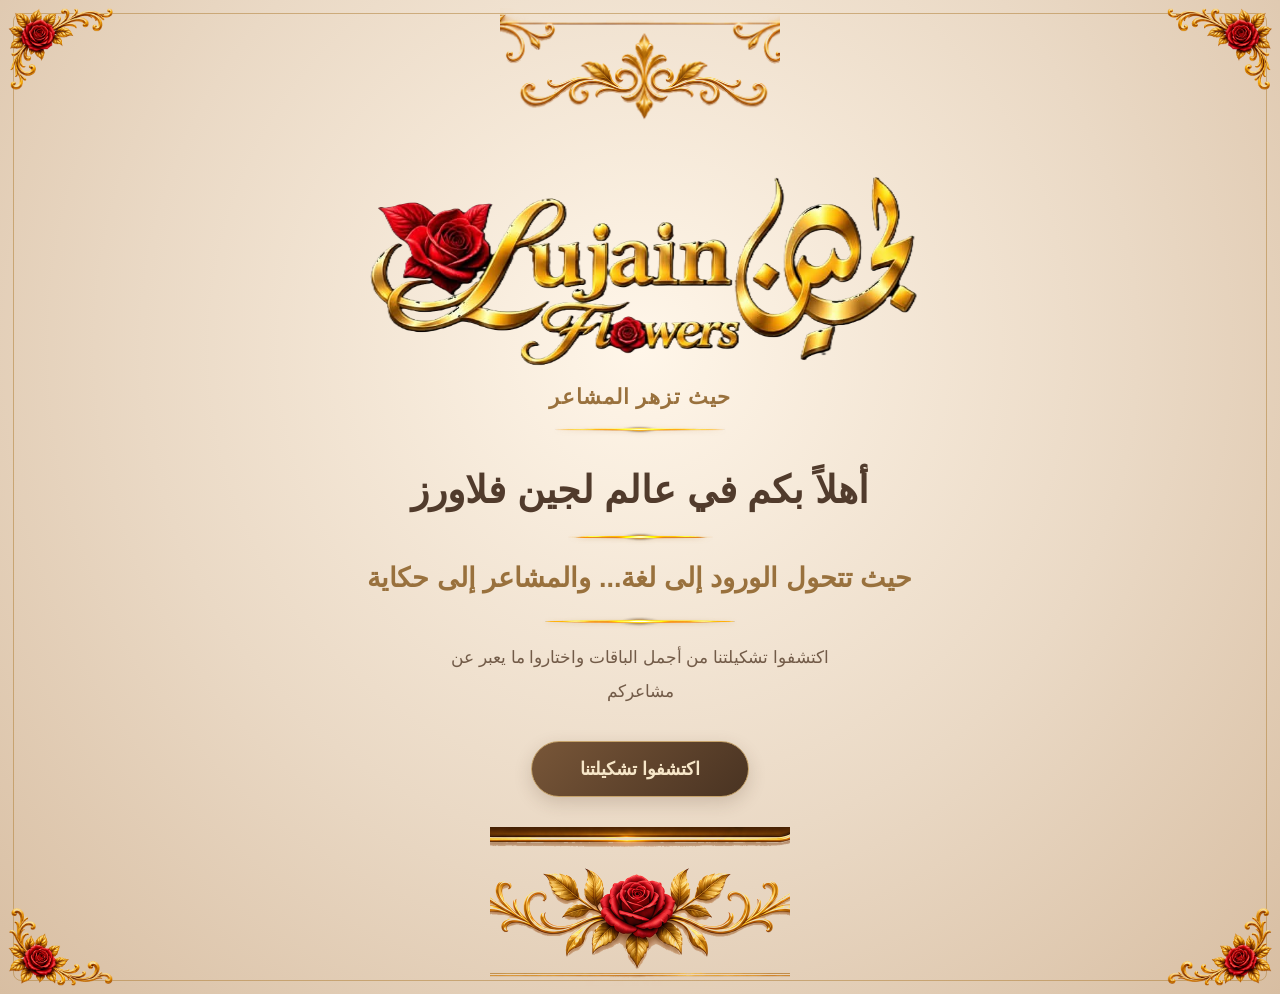
<file: index.html>
<!DOCTYPE html>
<html lang="ar" dir="rtl">
<head>
    <meta charset="UTF-8">
    <meta name="viewport" content="width=device-width, initial-scale=1.0">
    <meta name="description" content="Lujain Flowers - حيث تزهر المشاعر">
    <title>Lujain Flowers | حيث تزهر المشاعر</title>
    <link rel="stylesheet" href="css/style.css">
</head>
<body>

    <main class="welcome-page">

        <!-- الزخارف العلوية -->
        <img src="assets/corner-top-left.png"
             class="decor decor-top-left" alt="" aria-hidden="true">

        <img src="assets/corner-top-right.png"
             class="decor decor-top-right" alt="" aria-hidden="true">

        <img src="assets/decor-top-center.png"
             class="decor decor-top-center" alt="" aria-hidden="true">

        <div class="welcome-content">

            <img src="assets/logo.png"
                 alt="Lujain Flowers"
                 class="main-logo">

            <p class="brand-slogan">حيث تزهر المشاعر</p>
<img src="assets/gold-line-1.png" class="gold-divider gold-line-1" alt="" aria-hidden="true">
            <h1>أهلاً بكم في عالم لجين فلاورز</h1>
<img src="assets/gold-line-2.png" class="gold-divider gold-line-2" alt="" aria-hidden="true">
            <h2>
                حيث تتحول الورود إلى لغة...
                والمشاعر إلى حكاية
            </h2>
<img src="assets/gold-line-3.png" class="gold-divider gold-line-3" alt="" aria-hidden="true">
           
            <p class="welcome-description">
                اكتشفوا تشكيلتنا من أجمل الباقات
                واختاروا ما يعبر عن مشاعركم
            </p>

            <a href="catalog.html" class="explore-button">
                اكتشفوا تشكيلتنا
            </a>

        </div>

        <!-- الزخارف السفلية -->
        <img src="assets/corner-bottom-left.png"
             class="decor decor-bottom-left" alt="" aria-hidden="true">

        <img src="assets/corner-bottom-right.png"
             class="decor decor-bottom-right" alt="" aria-hidden="true">

        <img src="assets/decor-bottom-center.png"
             class="decor decor-bottom-center" alt="" aria-hidden="true">

    </main>

</body>
</html>
</file>
<file: css/style.css>
/* =========================================
   LUJAIN FLOWERS - FINAL MAIN DESIGN
========================================= */

/* إعدادات عامة */
* {
    margin: 0;
    padding: 0;
    box-sizing: border-box;
}

html {
    width: 100%;
    min-height: 100%;
    overflow-x: hidden;
}

body {
    width: 100%;
    min-height: 100vh;
    font-family: Tahoma, Arial, sans-serif;
    direction: rtl;
    color: #493526;
    background: #eadfce;
    overflow-x: hidden;
}

/* =========================================
   الصفحة الرئيسية
========================================= */

.welcome-page {
    position: relative;
    isolation: isolate;

    display: flex;
    align-items: center;
    justify-content: center;

    width: 100%;
    min-height: 100vh;
    min-height: 100svh;

    padding: 170px 20px 150px;

    overflow: hidden;

    background:
        radial-gradient(
            ellipse at 50% 35%,
            #fff6e9 0%,
            #ead9c5 55%,
            #d8bea2 100%
        );
}

/* الإطار الذهبي */
.welcome-page::before {
    content: "";
    position: absolute;
    inset: 13px;
    border: 1px solid rgba(178, 132, 61, 0.55);
    border-radius: 8px;
    pointer-events: none;
    z-index: 0;
}

/* =========================================
   المحتوى الرئيسي
========================================= */

.welcome-content {
    position: relative;
    z-index: 2;

    width: 100%;
    max-width: 850px;
    min-width: 0;

    margin: 0 auto;
    padding: 25px 15px;

    text-align: center;
}

/* =========================================
   اللوغو
========================================= */

.main-logo {
    display: block;
    width: min(100%, 580px);
    max-width: 100%;
    height: auto;
    margin: 0 auto 12px;
    object-fit: contain;
}

/* العبارة أسفل اللوغو */
.brand-slogan {
    color: #99713d;
    font-size: 21px;
    font-weight: bold;
    line-height: 1.8;

    margin-bottom: 35px;
    letter-spacing: 1px;
}

/* =========================================
   العنوان الرئيسي
========================================= */

.welcome-content h1 {
    width: 100%;

    color: #513b2c;
    font-size: clamp(24px, 4vw, 38px);
    line-height: 1.7;

    margin-bottom: 22px;

    overflow-wrap: break-word;
}

/* العبارة الرئيسية */
.welcome-content h2 {
    width: 100%;

    color: #99713d;
    font-size: clamp(18px, 3vw, 27px);
    font-weight: 600;
    line-height: 1.9;

    margin-bottom: 12px;

    overflow-wrap: break-word;
}

/* =========================================
   الزخرفة الوسطية
========================================= */

.decor-middle {
    position: relative;
    display: block;
    width: 95px;
    max-width: 100%;
    height: auto;
    margin: 5px auto 12px;
    object-fit: contain;
}

/* =========================================
   وصف الكتالوج
========================================= */

.welcome-description {
    width: 100%;
    max-width: 430px;

    color: #725b48;
    font-size: 17px;
    line-height: 2;

    margin: 0 auto 32px;

    overflow-wrap: break-word;
}

/* =========================================
   زر اكتشفوا تشكيلتنا
========================================= */

.explore-button {
    display: inline-block;

    max-width: 100%;
    padding: 16px 48px;

    color: #f6e6c8;
    background: linear-gradient(
        135deg,
        #785638,
        #493322
    );

    text-decoration: none;
    font-size: 18px;
    font-weight: bold;

    border: 1px solid #c6a36b;
    border-radius: 50px;

    box-shadow: 0 6px 18px rgba(70, 45, 25, 0.18);

    transition: transform 0.3s ease,
                background 0.3s ease,
                box-shadow 0.3s ease;
}

.explore-button:hover {
    transform: translateY(-3px);

    background: linear-gradient(
        135deg,
        #99713d,
        #60432b
    );

    box-shadow: 0 9px 22px rgba(70, 45, 25, 0.25);
}

/* =========================================
   الصور الزخرفية
========================================= */

.decor {
    position: absolute;

    display: block;

    height: auto;
    max-width: 100%;

    object-fit: contain;

    pointer-events: none;
    user-select: none;

    z-index: 1;
}

/* الزخارف العلوية */
/* الزخارف العلوية */
.decor-top-left {
    top: 8px;
    left: 8px;
    width: 105px;
}

.decor-top-right {
    top: 8px;
    right: 8px;
    width: 105px;
}

.decor-top-center {
    top: 8px;
    left: 50%;
    transform: translateX(-50%);
    width: clamp(150px, 25vw, 280px);
}

/* الزخارف السفلية */
/* الزخارف السفلية */
.decor-bottom-left {
    bottom: 8px;
    left: 8px;
    width: 105px;
}

.decor-bottom-right {
    bottom: 8px;
    right: 8px;
    width: 105px;
}

.decor-bottom-center {
    bottom: 8px;
    left: 50%;
    transform: translateX(-50%);
    width: clamp(150px, 27vw, 300px);
}

/* =========================================
   تحسين الهاتف
========================================= */

@media (max-width: 600px) {

    .welcome-page {
        padding: 125px 18px 115px;
    }

    .welcome-page::before {
        inset: 8px;
    }

    .welcome-content {
        padding: 18px 5px;
    }

    .main-logo {
        width: min(95%, 360px);
        margin-bottom: 8px;
    }

    .brand-slogan {
        font-size: 18px;
        margin-bottom: 25px;
    }

    .welcome-content h1 {
        font-size: 24px;
        line-height: 1.8;
        margin-bottom: 17px;
    }

    .welcome-content h2 {
        font-size: 18px;
        line-height: 1.9;
        margin-bottom: 8px;
    }

    .decor-middle {
        width: 125px;
        margin: 8px auto 14px;
    }

    .welcome-description {
        font-size: 15px;
        line-height: 2;
        margin-bottom: 25px;
    }

    .explore-button {
        width: 90%;
        max-width: 320px;
        padding: 14px 15px;
        font-size: 16px;
    }

    .decor-top-left,
    .decor-top-right {
        top: 7px;
        width: 82px;
    }

    .decor-top-center {
        top: 5px;
        width: 125px;
    }

    .decor-bottom-left,
    .decor-bottom-right {
        bottom: 7px;
        width: 82px;
    }

    .decor-bottom-center {
        bottom: 5px;
        width: 150px;
    }
}

/* الشاشات الصغيرة جداً */
@media (max-width: 360px) {

    .welcome-page {
        padding: 115px 14px 105px;
    }

    .decor-top-left,
.decor-top-right,
.decor-bottom-left,
.decor-bottom-right {
    width: 85px;
}

    .decor-top-center {
        width: 105px;
    }

    .decor-bottom-center {
        width: 125px;
    }

    .welcome-content h1 {
        font-size: 22px;
    }

    .welcome-content h2 {
        font-size: 17px;
    }
}
/* الخطوط الذهبية الفاصلة */
.gold-divider {
    display: block;
    height: auto;
    object-fit: contain;
    margin-left: auto;
    margin-right: auto;
    pointer-events: none;
    filter: brightness(1.2) saturate(1.25)
        drop-shadow(0 1px 2px rgba(160, 105, 25, 0.25));
}

.gold-line-1 {
    width: 170px;
    margin-top: -25px;
    margin-bottom: 25px;
}

.gold-line-2 {
    width: 145px;
    margin-top: -12px;
    margin-bottom: 12px;
}

.gold-line-3 {
    width: 190px;
    margin-top: 5px;
    margin-bottom: 15px;
}

/* ضبط الخطوط على الهاتف */
@media (max-width: 600px) {
    .gold-line-1 {
        width: 135px;
    }

    .gold-line-2 {
        width: 120px;
    }

    .gold-line-3 {
        width: 155px;
    }
}
/* رفع محتوى الصفحة الرئيسية قليلاً */
.welcome-content {
    transform: translateY(-22px);
}
/* =================================
   تصميم كتالوج Lujain Flowers
================================= */

.catalog-page {
    min-height: 100vh;
    padding: 35px 20px 60px;
    background:
        radial-gradient(ellipse at top, #fff8ed, transparent 65%),
        linear-gradient(135deg, #eee2d3, #d8c3ac);
    color: #493526;
}

.catalog-header {
    text-align: center;
    max-width: 800px;
    margin: 0 auto 45px;
}

.catalog-logo {
    display: block;
    width: min(75%, 300px);
    height: auto;
    object-fit: contain;
    margin: 0 auto 15px;
}

.catalog-header h1 {
    color: #513b2c;
    font-size: clamp(25px, 4vw, 36px);
    margin-bottom: 12px;
}

.catalog-header p {
    color: #99713d;
    font-size: 17px;
    line-height: 1.8;
}

.categories-section {
    max-width: 1000px;
    margin: 0 auto;
}

.categories-section > h2 {
    text-align: center;
    color: #99713d;
    font-size: 25px;
    margin-bottom: 28px;
}

.categories-grid {
    display: grid;
    grid-template-columns: repeat(2, minmax(0, 1fr));
    gap: 18px;
}

.category-card {
    min-height: 115px;
    display: flex;
    align-items: center;
    justify-content: center;
    padding: 20px 12px;
    text-align: center;
    text-decoration: none;
    color: #60432b;
    background: rgba(255, 250, 241, 0.85);
    border: 1px solid #c6a36b;
    border-radius: 18px;
    box-shadow: 0 5px 16px rgba(70, 45, 25, 0.10);
    transition: 0.3s ease;
}

.category-card h3 {
    font-size: 19px;
    line-height: 1.7;
}

.category-card:hover {
    transform: translateY(-4px);
    background: #fff5e5;
    box-shadow: 0 8px 20px rgba(70, 45, 25, 0.16);
}

@media (max-width: 480px) {
    .catalog-page {
        padding: 25px 15px 45px;
    }

    .catalog-header {
        margin-bottom: 35px;
    }

    .catalog-logo {
        width: min(80%, 260px);
    }

    .categories-grid {
        gap: 12px;
    }

    .category-card {
        min-height: 105px;
        padding: 14px 8px;
    }

    .category-card h3 {
        font-size: 16px;
    }
}
/* تنسيق بطاقات أقسام الكتالوج */


.category-card {
    display: flex;
    flex-direction: column;
    align-items: center;
    overflow: hidden;
    min-height: auto;
    padding: 0 0 14px;
    background: #fffaf2;
    border: 1px solid #e6d2b5;
    border-radius: 16px;
    text-decoration: none;
    box-shadow: 0 3px 10px rgba(90, 60, 30, 0.08);
}

.category-card img {
    display: block;
    width: 100%;
    aspect-ratio: 4 / 3;
    object-fit: cover;
}

.category-card h3 {
    margin: 12px 5px 0;
    color: #6b4729;
    font-size: 15px;
    font-weight: 700;
    text-align: center;
}

@media (min-width: 700px) {
    .categories-grid {
        grid-template-columns: repeat(3, minmax(0, 1fr));
    }
}
/* ترتيب الأقسام على شاشات الموبايل */
@media (max-width: 699px) {
    .categories-grid {
        display: grid;
        grid-template-columns: repeat(2, minmax(0, 1fr));
        gap: 12px;
    }

    .category-card img {
        aspect-ratio: 1 / 1;
        object-fit: cover;
    }

    .category-card h3 {
        font-size: 14px;
        margin: 10px 4px;
    }
}
@media screen and (max-width: 699px) {
    .categories-section .categories-grid {
        display: grid !important;
        grid-template-columns: repeat(2, minmax(0, 1fr)) !important;
        gap: 12px !important;
        width: 100% !important;
    }

    .categories-section .category-card {
        width: 100% !important;
        min-width: 0 !important;
    }

    .categories-section .category-card img {
        width: 100% !important;
        aspect-ratio: 1 / 1 !important;
        object-fit: cover;
    }
}
/* ضبط عرض أقسام الكتالوج */
.categories-grid {
    display: grid !important;
    grid-template-columns: repeat(2, minmax(0, 1fr)) !important;
    gap: 12px !important;
    width: 100%;
}

.category-card {
    width: 100%;
    min-width: 0;
}

.category-card img {
    width: 100%;
    aspect-ratio: 4 / 3;
    object-fit: cover;
}
.all-products-button {
    display: block;
    width: fit-content;
    margin: 25px auto 10px;
    padding: 12px 30px;
    background: linear-gradient(135deg, #99713d, #684322);
    color: #fffaf2;
    text-decoration: none;
    border: 1px solid #c6a36b;
    border-radius: 30px;
    font-size: 15px;
    font-weight: bold;
    text-align: center;
    transition: 0.3s ease;
}

.all-products-button:hover {
    background: #513b2c;
    transform: translateY(-2px);
}
/* تنسيق قسم المنتجات */
.products-section {
    max-width: 1000px;
    margin: 45px auto;
    padding: 25px 15px;
    display: block;
}

.products-section.active {
    display: block;
}

.products-section h2 {
    text-align: center;
    color: #99713d;
    font-size: 25px;
    margin-bottom: 25px;
}

.products-grid {
    display: grid;
    grid-template-columns: repeat(2, minmax(0, 1fr));
    gap: 16px;
}

.product-card {
    background: #fffaf2;
    border: 1px solid #e6d2b5;
    border-radius: 16px;
    overflow: hidden;
    text-align: center;
    box-shadow: 0 3px 10px rgba(90, 60, 30, 0.08);
}

.product-card img {
    width: 100%;
    aspect-ratio: 4 / 3;
    object-fit: cover;
    display: block;
}

.product-card h3 {
    color: #6b4729;
    font-size: 15px;
    padding: 12px 8px;
}

@media (min-width: 700px) {
    .products-grid {
        grid-template-columns: repeat(3, minmax(0, 1fr));
    }
}
/* تنسيق قسم بيانات الفرع */
.branch-section {
    text-align: center;
    padding: 25px 15px;
    margin: 25px 0;
}

/* اسم الفرع */
#branch-name {
    color: #79502f;
    margin-bottom: 10px;
}

/* عنوان الفرع */
#branch-address {
    color: #8b735e;
    margin-bottom: 15px;
}

/* أزرار التواصل */
.branch-actions {
    display: flex;
    flex-wrap: wrap;
    justify-content: center;
    gap: 12px;
    margin: 15px 0 25px;
}

.branch-actions a {
    color: #fff;
    background: #79502f;
    padding: 12px 18px;
    border-radius: 25px;
    text-decoration: none;
}

/* باركود شام كاش */
.branch-payment {
    text-align: center;
    margin: 20px auto;
}

#branch-qr {
    display: block;
    width: 220px;
    max-width: 85%;
    height: auto;
    margin: 15px auto;
    object-fit: contain;
    border-radius: 10px;
}
/* ==============================
   صفحة تفاصيل المنتج
============================== */

.product-details-page {
    max-width: 1100px;
    margin: 0 auto;
    padding: 20px;
}

#product-details {
    display: grid;
    grid-template-columns: 1fr 1fr;
    gap: 35px;
    align-items: start;
    background: #fffaf3;
    border: 1px solid #e8d9c4;
    border-radius: 18px;
    padding: 25px;
    margin: 25px auto;
    box-shadow: 0 5px 20px rgba(90, 60, 30, 0.07);
}

/* الصورة الرئيسية */

#product-gallery {
    width: 100%;
    min-width: 0;
}

#main-product-image {
    display: block;
    width: 100%;
    height: 430px;
    object-fit: contain;
    background: #f5eee4;
    border-radius: 14px;
}

/* الصور المصغرة */

#product-thumbnails {
    display: flex;
    flex-wrap: wrap;
    gap: 10px;
    margin-top: 15px;
}

#product-thumbnails img {
    width: 75px;
    height: 75px;
    object-fit: cover;
    border-radius: 9px;
    border: 2px solid #dfc69f;
    cursor: pointer;
    transition: 0.2s;
}

#product-thumbnails img:hover {
    border-color: #a77a3e;
    transform: translateY(-3px);
}

/* معلومات المنتج */

.product-information {
    padding: 15px 5px;
}

#detail-product-name {
    color: #79502f;
    font-size: 27px;
    margin-bottom: 20px;
}

#detail-product-description {
    color: #766657;
    font-size: 17px;
    line-height: 2;
    white-space: pre-line;
}

/* زر الطلب */

#order-product-whatsapp {
    display: inline-block;
    margin-top: 25px;
    padding: 14px 28px;
    background: #79502f;
    color: white;
    text-decoration: none;
    border-radius: 30px;
    font-size: 16px;
    transition: 0.3s;
}

#order-product-whatsapp:hover {
    background: #a77a3e;
}

/* رسالة التحميل */

#product-loading {
    text-align: center;
    color: #79502f;
    padding: 20px;
}

/* توافق الهواتف */

@media (max-width: 768px) {

    .product-details-page {
        padding: 12px;
    }

    #product-details {
        grid-template-columns: 1fr;
        gap: 15px;
        padding: 15px;
    }

    #main-product-image {
        height: 320px;
    }

    #detail-product-name {
        font-size: 23px;
    }

    #detail-product-description {
        font-size: 15px;
    }

    #order-product-whatsapp {
        display: block;
        text-align: center;
    }
}
/* زر العودة إلى الكتالوج */
.back-to-catalog {
    display: inline-block;
    color: #79502f;
    background: #f5ead9;
    border: 1px solid #c9a66b;
    padding: 11px 20px;
    border-radius: 25px;
    text-decoration: none;
    font-size: 14px;
    margin-bottom: 15px;
    transition: 0.3s;
}

.back-to-catalog:hover {
    background: #79502f;
    color: #fff;
}

/* نافذة تكبير الصور */
.image-lightbox {
    display: none;
    position: fixed;
    inset: 0;
    z-index: 9999;
    background: rgba(20, 15, 10, 0.93);
    justify-content: center;
    align-items: center;
    padding: 20px;
}

.image-lightbox img {
    max-width: 95%;
    max-height: 85vh;
    object-fit: contain;
    border-radius: 10px;
}

#close-lightbox {
    position: absolute;
    top: 15px;
    left: 20px;
    width: 45px;
    height: 45px;
    border: 1px solid #c9a66b;
    border-radius: 50%;
    background: #79502f;
    color: white;
    font-size: 30px;
    cursor: pointer;
}

/* تحسين عرض الصور على الهاتف */
@media (max-width: 768px) {
    .back-to-catalog {
        display: block;
        width: fit-content;
        margin: 0 auto 15px;
    }

    .image-lightbox {
        padding: 10px;
    }
}
.product-sharing-actions {
    display: flex;
    flex-direction: column;
    gap: 12px;
    margin-top: 25px;
}

.product-sharing-actions #order-product-whatsapp,
.product-sharing-actions #share-product-whatsapp {
    display: block;
    width: 100%;
    box-sizing: border-box;
    text-align: center;
    padding: 14px;
    border-radius: 30px;
    font-family: inherit;
    font-size: 15px;
    cursor: pointer;
    text-decoration: none;
}

#share-product-whatsapp {
    background: transparent;
    color: #79502f;
    border: 1px solid #c9a66b;
}

#share-product-whatsapp:hover {
    background: #f5ead9;
}
/* زر لوحة تحكم المدير */
#admin-panel-link {
    display: none;
    width: fit-content;
    margin: 15px auto 25px;
    padding: 12px 28px;
    background: linear-gradient(135deg, #8b5a2b, #c49a52);
    color: #fff;
    text-decoration: none;
    border-radius: 30px;
    font-weight: bold;
    font-size: 15px;
    text-align: center;
    box-shadow: 0 4px 12px rgba(90, 55, 20, 0.2);
    transition: 0.3s;
}

#admin-panel-link:hover {
    transform: translateY(-2px);
    box-shadow: 0 6px 16px rgba(90, 55, 20, 0.3);
}
/* مربع البحث عن المنتجات */
.product-search {
    width: 100%;
    max-width: 100%;
    margin: 20px auto 30px;
    padding: 0 12px;
    box-sizing: border-box;
}

.product-search input {
    display: block;
    width: 100%;
    height: 50px;
    padding: 12px 18px;
    border: 1px solid #c49a52;
    border-radius: 30px;
    background: #fffdf9;
    color: #5b4632;
    font-size: 15px;
    outline: none;
    box-sizing: border-box;
    direction: rtl;
}

.product-search input:focus {
    border-color: #8b5a2b;
    box-shadow: 0 0 8px rgba(196, 154, 82, 0.25);
}
/* =========================================
   باركود مواقع التواصل الاجتماعي
   LUJAIN FLOWERS
========================================= */

.branch-social {
    max-width: 600px;
    margin: 30px auto 15px;
    padding: 25px 18px;

    text-align: center;

    background: rgba(255, 250, 242, 0.75);
    border: 1px solid #d8bd91;
    border-radius: 18px;

    box-shadow: 0 5px 16px rgba(70, 45, 25, 0.08);
}

.branch-social > h3 {
    color: #99713d;
    font-size: 20px;
    line-height: 1.8;
    margin-bottom: 22px;
}

.social-qr-container {
    display: flex;
    justify-content: center;
    align-items: flex-start;
    gap: 25px;
    flex-wrap: wrap;
}

.social-qr-card {
    width: 210px;
    max-width: 100%;
    padding: 15px;

    background: #fffdf9;
    border: 1px solid #e6d2b5;
    border-radius: 15px;

    box-shadow: 0 3px 12px rgba(90, 60, 30, 0.08);
}

.social-qr-card h4 {
    margin-bottom: 12px;
    font-size: 17px;
    font-weight: bold;
}

.social-qr-card:first-child h4 {
    color: #185bbd;
}

.social-qr-card:last-child h4 {
    color: #a34e7c;
}

.social-qr-card img {
    display: block;
    width: 100%;
    aspect-ratio: 1 / 1;
    height: auto;
    object-fit: contain;
    background: #fff;
    border-radius: 8px;
}

/* تحسين عرض الباركودين على الهاتف */
@media (max-width: 480px) {

    .branch-social {
        padding: 20px 12px;
        margin: 25px auto 15px;
    }

    .branch-social > h3 {
        font-size: 17px;
    }

    .social-qr-container {
        gap: 15px;
    }

    .social-qr-card {
        width: min(100%, 230px);
        padding: 12px;
    }
}
</file>
